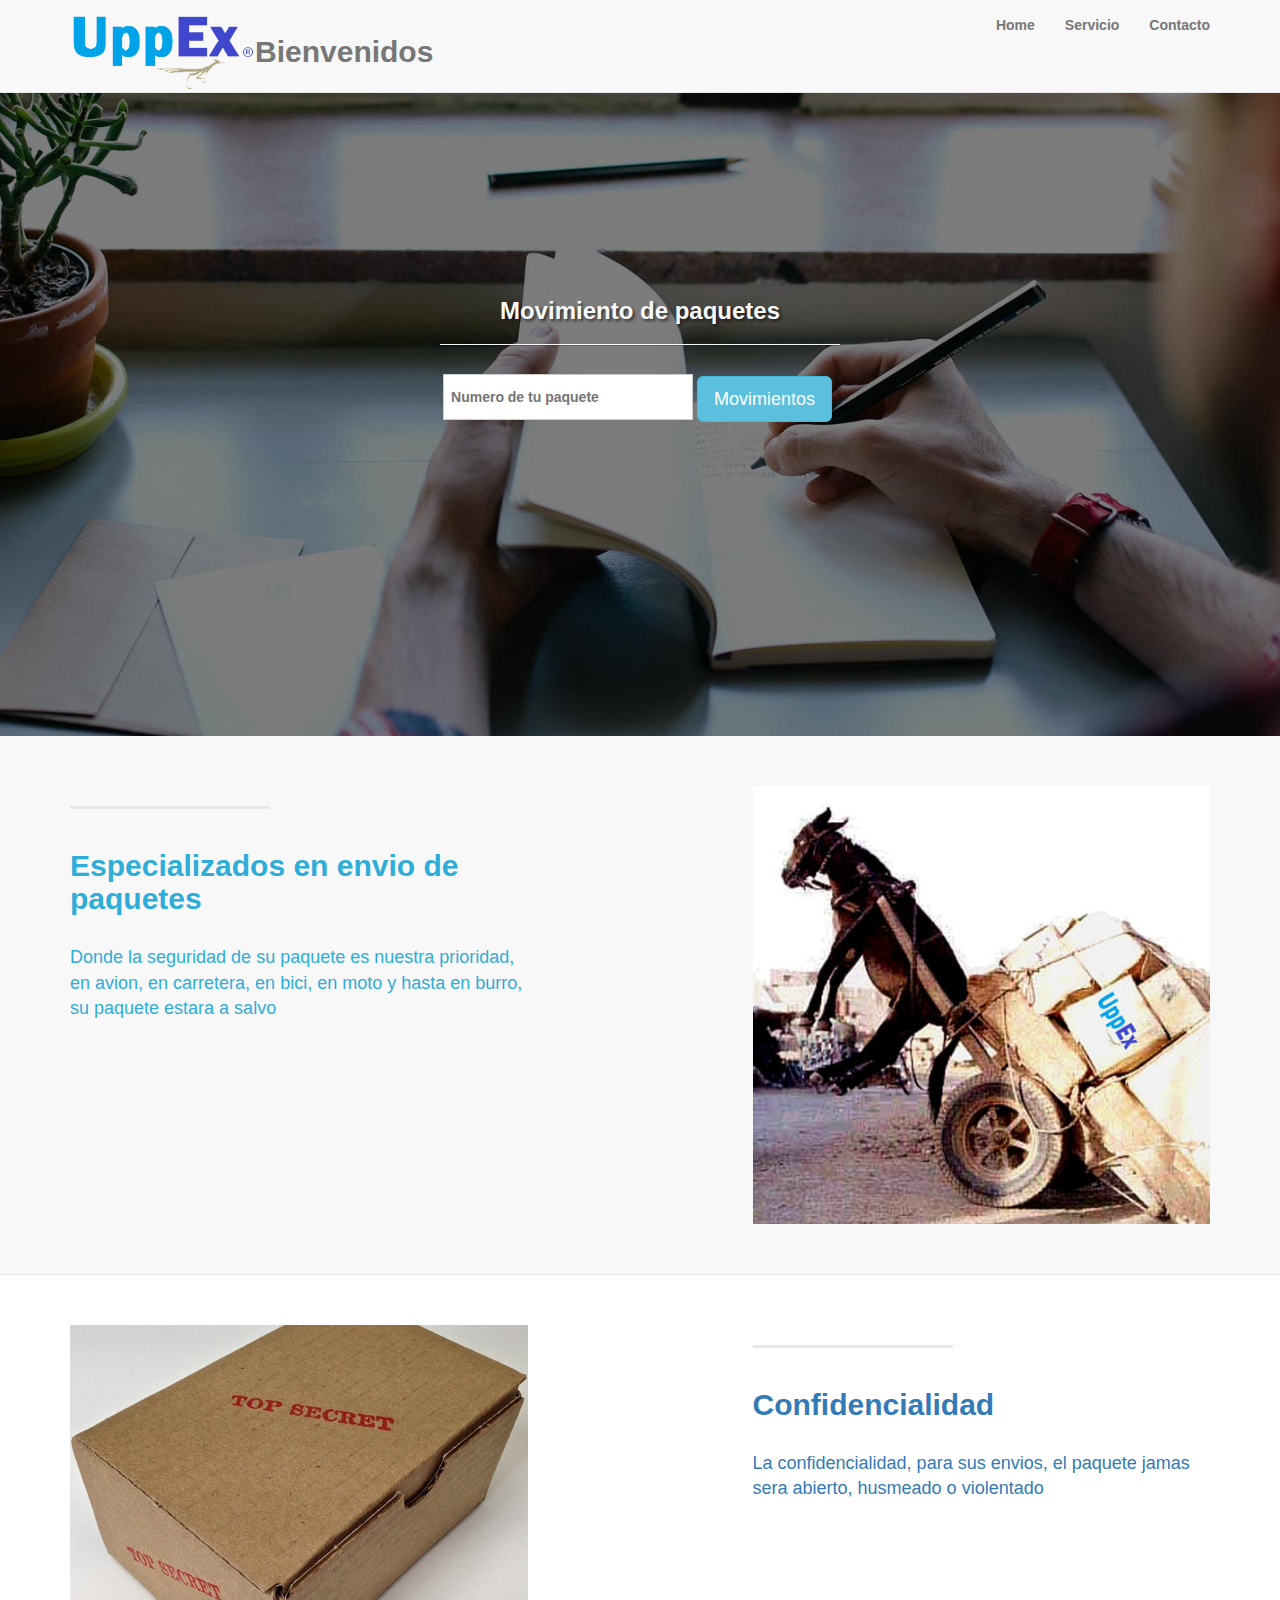
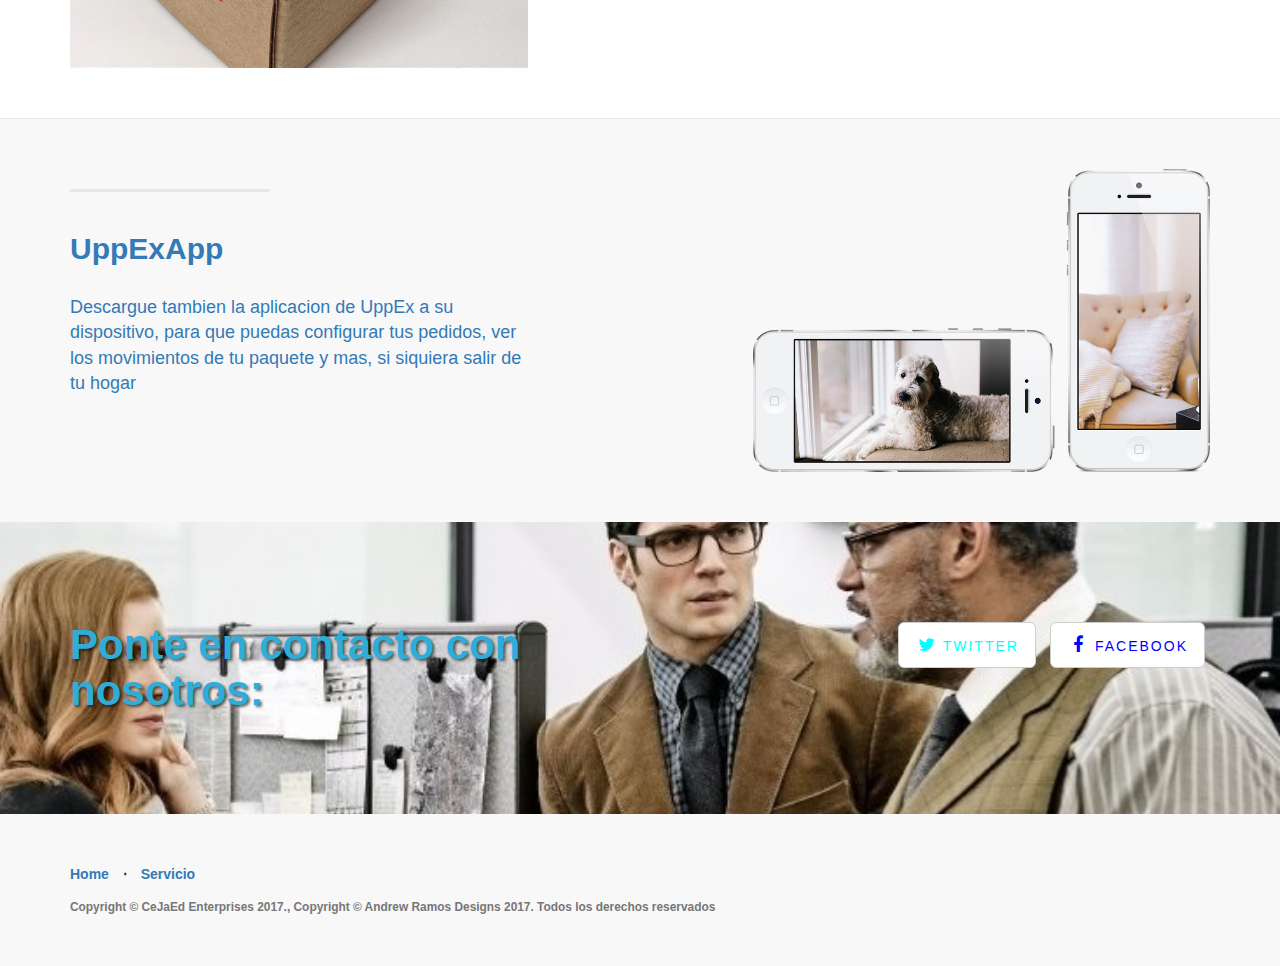
<file: UppExWeb/index.html>
<!DOCTYPE html>
<html lang="en">

<head>

    <meta charset="utf-8">
    <meta http-equiv="X-UA-Compatible" content="IE=edge">
    <meta name="viewport" content="width=device-width, initial-scale=1">
    <meta name="description" content="">
    <meta name="author" content="">

    <title>UppEx</title>

    <!-- Bootstrap Core CSS -->
    <link href="css/bootstrap.min.css" rel="stylesheet">

    <!-- Custom CSS -->
    <link href="css/landing-page.css" rel="stylesheet">
    <link rel="icon" title="img/png" href="img/uppex.png"/> 
     <!--Custom Fonts -->
    <link href="font-awesome/css/font-awesome.min.css" rel="stylesheet" type="text/css">

</head>

<body>            
    <!-- Navigation -->
    <nav class="navbar navbar-default navbar-fixed-top topnav" role="navigation">
        <div class="container topnav">
            <!-- Brand and toggle get grouped for better mobile display -->
            <div class="navbar-header">
                <button type="button" class="navbar-toggle" data-toggle="collapse" data-target="#bs-example-navbar-collapse-1">
                    <span class="sr-only">Toggle navigation</span>
                    <span class="icon-bar"></span>
                    <span class="icon-bar"></span>
                    <span class="icon-bar"></span>
                </button>
                <img src="img/uppex.png" style="width: 185px; float: left;"/>                            
                <a class="navbar-brand topnav" href="#"><h2>Bienvenidos</h2></a>
            </div>

            <!-- Collect the nav links, forms, and other content for toggling -->
            <div class="collapse navbar-collapse" id="bs-example-navbar-collapse-1">
                <ul class="nav navbar-nav navbar-right">
                    <li>
                        <a href="#">Home</a>
                    </li>
                    <li>
                        <a href="#services">Servicio</a>
                    </li>
                    <li>
                        <a href="#contact">Contacto</a>
                    </li>
                </ul>
            </div>
            <!-- /.navbar-collapse -->
        </div>
        <!-- /.container -->
    </nav>


    <!-- Header -->
    <a name="about"></a>
    <div class="intro-header">
        <div class="container">

            <div class="row">
                <div class="col-lg-12">
                    <div class="intro-message">
                        <h3>Movimiento de paquetes</h3>
                        <hr class="intro-divider">
                        <ul class="list-inline intro-social-buttons">
                            <input id="movimientos" name="movimiento" onKeyPress="return valida(event)" placeholder="Numero de tu paquete" type="text" style="color: black; width: 250px; padding: 12px 7px; margin: 8px 0; display: inline-block; border: 1px solid #ccc; box-sizing: border-box;"/>
                            <button onclick="consultarMovimientos()" class="btn btn-info btn-lg">Movimientos</button>
                        </ul>
                        <table class="table table-hover" id="resultados"></table>
                    </div>
                </div>
            </div>

        </div>
        <!-- /.container -->

    </div>
    <!-- Page Content -->

	<a  name="services"></a>
    <div class="content-section-a">

        <div class="container">
            <div class="row">
                <div class="col-lg-5 col-sm-6">
                    <hr class="section-heading-spacer">
                    <div class="clearfix"></div>
                    <h2 class="section-heading" style="color: #2FADD8">Especializados en envio de paquetes<br></h2>
                    <p class="lead" style="color: #2FADD8">Donde la seguridad de su paquete es nuestra prioridad,  en avion, en carretera, en bici, en moto y hasta en burro, su paquete estara a salvo<a target="_blank" </p>
                </div>
                <div class="col-lg-5 col-lg-offset-2 col-sm-6">
                    <img class="img-responsive" src="img/ipad.jpg" alt="">
                </div>
            </div>

        </div>
        <!-- /.container -->

    </div>
    <!-- /.content-section-a -->

    <div class="content-section-b">

        <div class="container">

            <div class="row">
                <div class="col-lg-5 col-lg-offset-1 col-sm-push-6  col-sm-6">
                    <hr class="section-heading-spacer">
                    <div class="clearfix"></div>
                    <h2 class="section-heading">Confidencialidad<br></h2>
                    <p class="lead">La confidencialidad, para sus envios, el paquete jamas sera abierto, husmeado o violentado</p>
                </div>
                <div class="col-lg-5 col-sm-pull-6  col-sm-6">
                    <img class="img-responsive" src="img/dog.jpg" alt="">
                </div>
            </div>

        </div>
        <!-- /.container -->

    </div>
    <!-- /.content-section-b -->

    <div class="content-section-a">

        <div class="container">

            <div class="row">
                <div class="col-lg-5 col-sm-6">
                    <hr class="section-heading-spacer">
                    <div class="clearfix"></div>
                    <h2 class="section-heading">UppExApp<br></h2>
                    <p class="lead">Descargue tambien la aplicacion de UppEx a su dispositivo, para que puedas configurar tus pedidos, ver los movimientos de tu paquete y mas, si siquiera salir de tu hogar</p>
                </div>
                <div class="col-lg-5 col-lg-offset-2 col-sm-6">
                    <img class="img-responsive" src="img/phones.png" alt="">
                </div>
            </div>

        </div>
        <!-- /.container -->

    </div>
    <!-- /.content-section-a -->

	<a  name="contact"></a>
    <div class="banner">

        <div class="container">

            <div class="row">
                <div class="col-lg-6" style="color: #2FADD8;">
                    <h2>Ponte en contacto con nosotros:</h2>
                </div>
                <div class="col-lg-6">
                    <ul class="list-inline banner-social-buttons">
                        <li>
                        	<!-- /.FUNCIONAMIENTO DE BOTONES -->
                            <a href="https://twitter.com/andreyramosf96" class="btn btn-default btn-lg"><i class="fa fa-twitter fa-fw" style="color: cyan;"></i> <span class="network-name" style="color: cyan;">Twitter</span></a>
                        </li>
                        <li>
                            <a href="https://facebook.com/andrewramoslegendary" class="btn btn-default btn-lg"><i class="fa fa-facebook fa-fw" style="color: blue;"></i> <span class="network-name" style="color: blue;">Facebook</span></a>
                        </li>
                    </ul>
                </div>
            </div>

        </div>
        <!-- /.container -->

    </div>
    <!-- /.banner -->

    <!-- Footer -->
    <footer>
        <div class="container">
            <div class="row">
                <div class="col-lg-12">
                    <ul class="list-inline">
                        <li>
                            <a href="#">Home</a>
                        </li>
                        <li class="footer-menu-divider">&sdot;</li>
                        <li>
                            <a href="#services">Servicio</a>
                        </li>
                    </ul>
                    <p class="copyright text-muted small">Copyright &copy; CeJaEd Enterprises 2017., Copyright &copy; Andrew Ramos Designs 2017. Todos los derechos reservados</p>
                </div>
            </div>
        </div>
    </footer>
    
    <!-- jQuery -->
    <script src="js/jquery.js"></script>

    <!-- Bootstrap Core JavaScript -->
    <script src="js/bootstrap.min.js"></script>
    <script type="text/javascript">
          var tabla = document.getElementById('resultados');
            
            function consultarMovimientos() {
                
                var movi = document.getElementById("movimientos");
                var body={
                    action:'consultarMovimientos',
                    id: movi.value
                };
                $.ajax({
                    url: 'http://192.168.43.246/webServicePaqueteria/',
                    type: 'POST',
                    data: JSON.stringify(body),
                    contentType: 'application/json',
                    dataType:'json',
                    async: false,
                    success:function(results){
                       var resultados= JSON.stringify(results);
                       var movimiento = JSON.parse(resultados);
                       
                       var tablaMovimiento = '<thead style="color:white;"><tr class="table-warning" style="color:white;"><th style="color:white;text-align: center;">HORA</th><th style="text-align: center;">DESCRIPCION</th></tr></thead>'
                       var i=0; 
                       for(i=0; i < movimiento.length;i++)
                       {
                            tablaMovimiento += "<tr><td>"+movimiento[i].hora+"</td><td>"+movimiento[i].descripcion+"</td></tr>" 
                       }
                       tabla.innerHTML=tablaMovimiento
                    }
                });
            }
            
            function valida(e){
                tecla = (document.all) ? e.which : e.keyCode;
                if(tecla==8){
                    return true;
                }
                patron =/[0-9]/;
                tecla_final = String.fromCharCode(tecla);
                return patron.test(tecla_final);
            }            
            //function cancionesGenero() {
            //    var sG = sGenero.options[sGenero.selectedIndex].text;
                
            //    var body={
            //        action:'generoC',
            //        genero: sG
            //    };
            //    $.ajax({
            //        url: 'http://localhost:8080/webServicePaqueteria/',
            //        type: 'POST',
            //        data: JSON.stringify(body),
            //        contentType: 'application/json',
            //        dataType:'json',
            //        async: false,
            //        success:function(results){
            //           var resultados= JSON.stringify(results);
            //           var cancionesGenero= JSON.parse(resultados);
                       
            //           var tablaCancionesG = '<thead><tr class="table-warning"><th style="text-align: center;">Genero</th><th style="text-align: center;">Artista</th></th><th style="text-align: center;">Cancion</th></tr></thead>'
            //           var i=0; 
            //           for(i=0; i<cancionesGenero.length;i++)
            //           {
            //                tablaCancionesG += "<tr><td>"+cancionesGenero[i].genero+"</td><td>"+cancionesGenero[i].artista+"</td><td>"+cancionesGenero[i].nombre+"</td></tr>" 
            //          }
            //           tabla.innerHTML=tablaCancionesG
            //        }
            //    });
            //}
    </script>
</body>

</html>
</file>
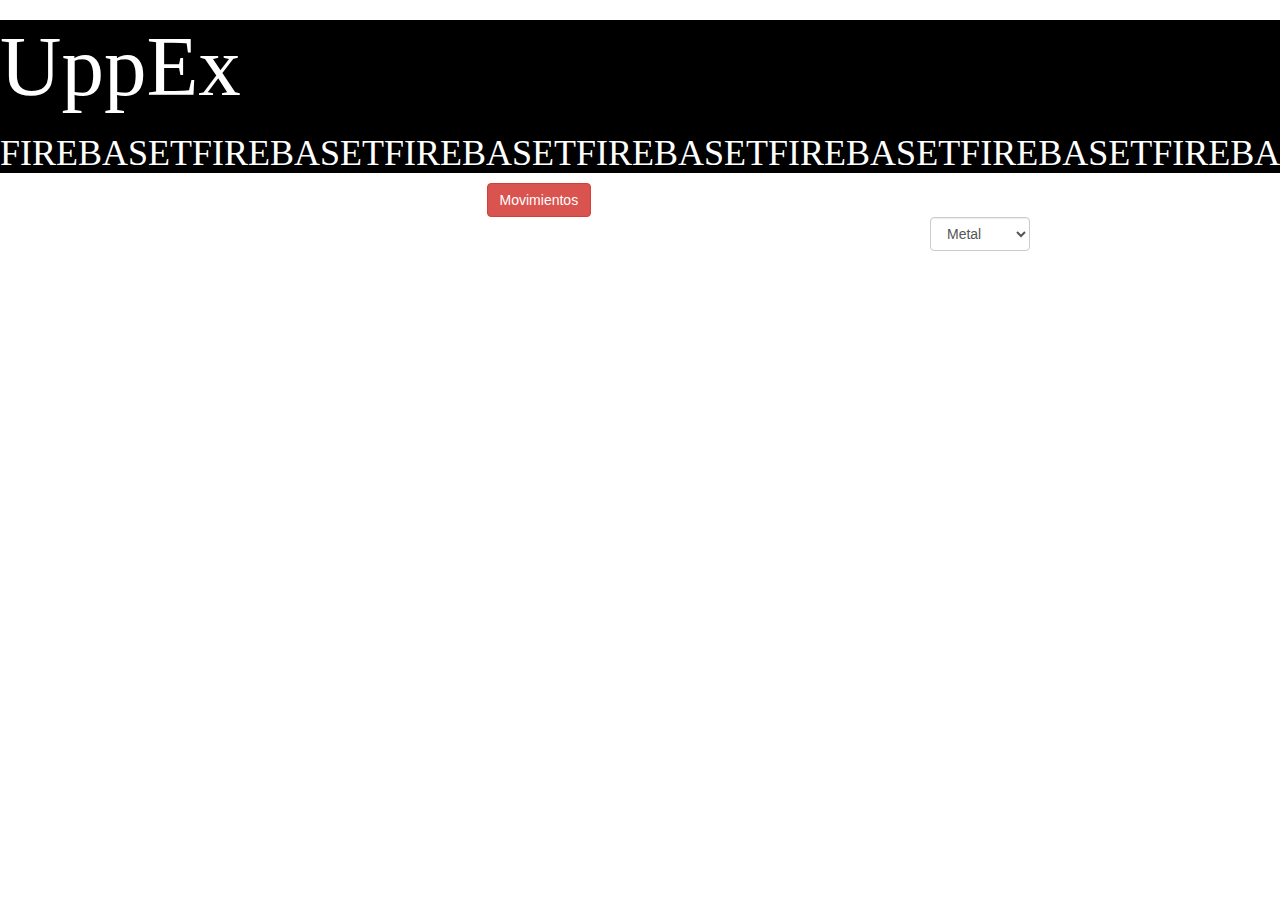
<file: UppExWeb/indexFAKE.html>
<!DOCTYPE html>
<html>
<head>
	<title></title>
    <link rel="stylesheet" media="screen" href="main.css"/>
    <link type="text/css" rel="stylesheet" href="css/bootstrap.min.css"/>
</head>
<body>
	<!-- <div>
        <img id="fondo" src="coast.jpg" style="position: absolute; 
        	bottom: 0px; 
        	right: 0px; 
        	min-width: 100%; 
        	min-height: 100%; 
        	width: 900px; 
        	height: auto; 
        	z-index: -1000; 
        	overflow: hidden;"/>
    </div> -->

	<header style="background-color: black; color: white; height: 50%; font-family: Eras Bold ITC;">
        <h1 style="font-size: 85px;">UppEx</h1><h1 style="font-family: Webdings; text-align: left; ">FIREBASETFIREBASETFIREBASETFIREBASETFIREBASETFIREBASETFIREBASET</h1>
    </header>
	<div style="text-align: center;">
        <button onclick="consultarMovimientos()" class="btn btn-danger">Movimientos</button>
        <label style="text-align: right; color: white;">Canciones por genero</label>
        &nbsp; &nbsp; &nbsp; &nbsp; &nbsp;&nbsp;&nbsp;&nbsp;<select  style="width: 100px; margin-left: 930px;" class="form-control" name="generos" id="generos" onchange="cancionesGenero()" >
            <option >Metal</option>
            <option >Rock</option>
            <option >Soundtrack</option>
			<option >Pop</option>
			<option >Electronic</option>
			<option >Alternative</option>
			<option >Industrial</option>
        </select><br /><br />
    </div>
    
    <!--<div style="text-align: center;" id="insertarCancion">
        Nombre<input type="text" id="cancion"/><br />
        Artista<input type="text" id="artista"/><br />
        Id genero<input type="text" id="idGenero"/> <br /><br />
        <button onclick="agregarCancion(); ocultar();" class=" btn btn-danger">Agregar</button>-->
    </div>
    <table class="table table-hover" id="resultados"></table>
    
   	<script type="text/javascript" src="jquery-1.12.4.min.js"></script>
    <script type="text/javascript" src="js/bootstrap.min.js"></script>
	<script type="text/javascript">
		  var tabla = document.getElementById('resultados');
          var sGenero = document.getElementById("generos");
            
           	function consultarMovimientos() {
				var body={
					action:'consultarMovimientos'
				};
				$.ajax({
					url: 'http://localhost:8080/webServicePaqueteria/',
					type: 'POST',
					data: JSON.stringify(body),
					contentType: 'application/json',
					dataType:'json',
					async: false,
					success:function(results){
					   var resultados= JSON.stringify(results);
                       var movimiento = JSON.parse(resultados);
                       
                       var tablaMovimiento = '<thead style="color:white;"><tr class="table-warning" style="color:white;"><th style="color:white;text-align: center;">ID</th><th style="text-align: center;">HORA</th><th style="text-align: center;">DESCRIPCION</th><th style="text-align: center;">TIPO</th></tr></thead>'
                       var i=0; 
                       for(i=0; i<movimiento.length;i++)
                       {
                            tablaCanciones += "<tr><td>"+movimiento[i].idmovimiento+"</td><td>"+movimiento[i].hora+"</td><td>"+movimiento[i].descripcion+"</td><td>"
                                            +movimiento[i].tipo+"</td></tr>" 
                       }
                       tabla.innerHTML=tablaMovimiento
					}
				});
			}
            
            
           	function cancionesGenero() {
                var sG = sGenero.options[sGenero.selectedIndex].text;
                
				var body={
					action:'generoC',
                    genero: sG
				};
				$.ajax({
					url: 'http://localhost:8080/webServicePaqueteria/',
					type: 'POST',
					data: JSON.stringify(body),
					contentType: 'application/json',
					dataType:'json',
					async: false,
					success:function(results){
					   var resultados= JSON.stringify(results);
                       var cancionesGenero= JSON.parse(resultados);
                       
                       var tablaCancionesG = '<thead><tr class="table-warning"><th style="text-align: center;">Genero</th><th style="text-align: center;">Artista</th></th><th style="text-align: center;">Cancion</th></tr></thead>'
                       var i=0; 
                       for(i=0; i<cancionesGenero.length;i++)
                       {
                            tablaCancionesG += "<tr><td>"+cancionesGenero[i].genero+"</td><td>"+cancionesGenero[i].artista+"</td><td>"+cancionesGenero[i].nombre+"</td></tr>" 
                       }
                       tabla.innerHTML=tablaCancionesG
					}
				});
			}
            
           	
			var ins = document.getElementById('insertar')
            function mostrar()
            {
                document.getElementById('insertar').style.display = 'block';
            }
            
            function ocultar()
            {
                ins.style.display = 'none';
            }
	</script>

</body>
</html>
</file>
<file: UppExWeb/main.css>
td
{
    text-align: center;
}
tr
{
   	text-align: center;
}

.modal-contenido{
  background-color:aqua;
  width:300px;
  padding: 10px 20px;
  margin: 20% auto;
  position: relative;
}
.modal{
  background-color: rgba(0,0,0,.8);
  position:fixed;
  top:0;
  right:0;
  bottom:0;
  left:0;  
}
</file>
<file: UppExWeb/css/landing-page.css>
/*
 * Start Bootstrap - Landing Page (http://startbootstrap.com/)
 * Copyright 2013-2016 Start Bootstrap
 * Licensed under MIT (https://github.com/BlackrockDigital/startbootstrap/blob/gh-pages/LICENSE)
 */

body,
html {
    width: 100%;
    height: 100%;
}

body,
h1,
h2,
h3,
h4,
h5,
h6 {
    font-family: "Lato","Helvetica Neue",Helvetica,Arial,sans-serif;
    font-weight: 700;
}

.topnav {
    font-size: 14px; 
}

.lead {
    font-size: 18px;
    font-weight: 400;
}

.intro-header {
    padding-top: 50px; /* If you're making other pages, make sure there is 50px of padding to make sure the navbar doesn't overlap content! */
    padding-bottom: 50px;
    text-align: center;
    color: #f8f8f8;
    background: url(../img/intro-bg.jpg) no-repeat center center;
    background-size: cover;
}

.intro-message {
    position: relative;
    padding-top: 20%;
    padding-bottom: 20%;
}

.intro-message > h1 {
    margin: 0;
    text-shadow: 2px 2px 3px rgba(0,0,0,0.6);
    font-size: 5em;
}

.intro-divider {
    width: 400px;
    border-top: 1px solid #f8f8f8;
    border-bottom: 1px solid rgba(0,0,0,0.2);
}

.intro-message > h3 {
    text-shadow: 2px 2px 3px rgba(0,0,0,0.6);
}

@media(max-width:767px) {
    .intro-message {
        padding-bottom: 15%;
    }

    .intro-message > h1 {
        font-size: 3em;
    }

    ul.intro-social-buttons > li {
        display: block;
        margin-bottom: 20px;
        padding: 0;
    }

    ul.intro-social-buttons > li:last-child {
        margin-bottom: 0;
    }

    .intro-divider {
        width: 100%;
    }
}

.network-name {
    text-transform: uppercase;
    font-size: 14px;
    font-weight: 400;
    letter-spacing: 2px;
}

.content-section-a {
    padding: 50px 0;
    background-color: #f8f8f8;
}

.content-section-b {
    padding: 50px 0;
    border-top: 1px solid #e7e7e7;
    border-bottom: 1px solid #e7e7e7;
}

.section-heading {
    margin-bottom: 30px;
}

.section-heading-spacer {
    float: left;
    width: 200px;
    border-top: 3px solid #e7e7e7;
}

.banner {
    padding: 100px 0;
    color: #f8f8f8;
    background: url(../img/banner-bg.jpg) no-repeat center center;
    background-size: cover;
}

.banner h2 {
    margin: 0;
    text-shadow: 2px 2px 3px rgba(0,0,0,0.6);
    font-size: 3em;
}

.banner ul {
    margin-bottom: 0;
}

.banner-social-buttons {
    float: right;
    margin-top: 0;
}

@media(max-width:1199px) {
    ul.banner-social-buttons {
        float: left;
        margin-top: 15px;
    }
}

@media(max-width:767px) {
    .banner h2 {
        margin: 0;
        text-shadow: 2px 2px 3px rgba(0,0,0,0.6);
        font-size: 3em;
    }

    ul.banner-social-buttons > li {
        display: block;
        margin-bottom: 20px;
        padding: 0;
    }

    ul.banner-social-buttons > li:last-child {
        margin-bottom: 0;
    }
}

footer {
    padding: 50px 0;
    background-color: #f8f8f8;
}

p.copyright {
    margin: 15px 0 0;
}
</file>
